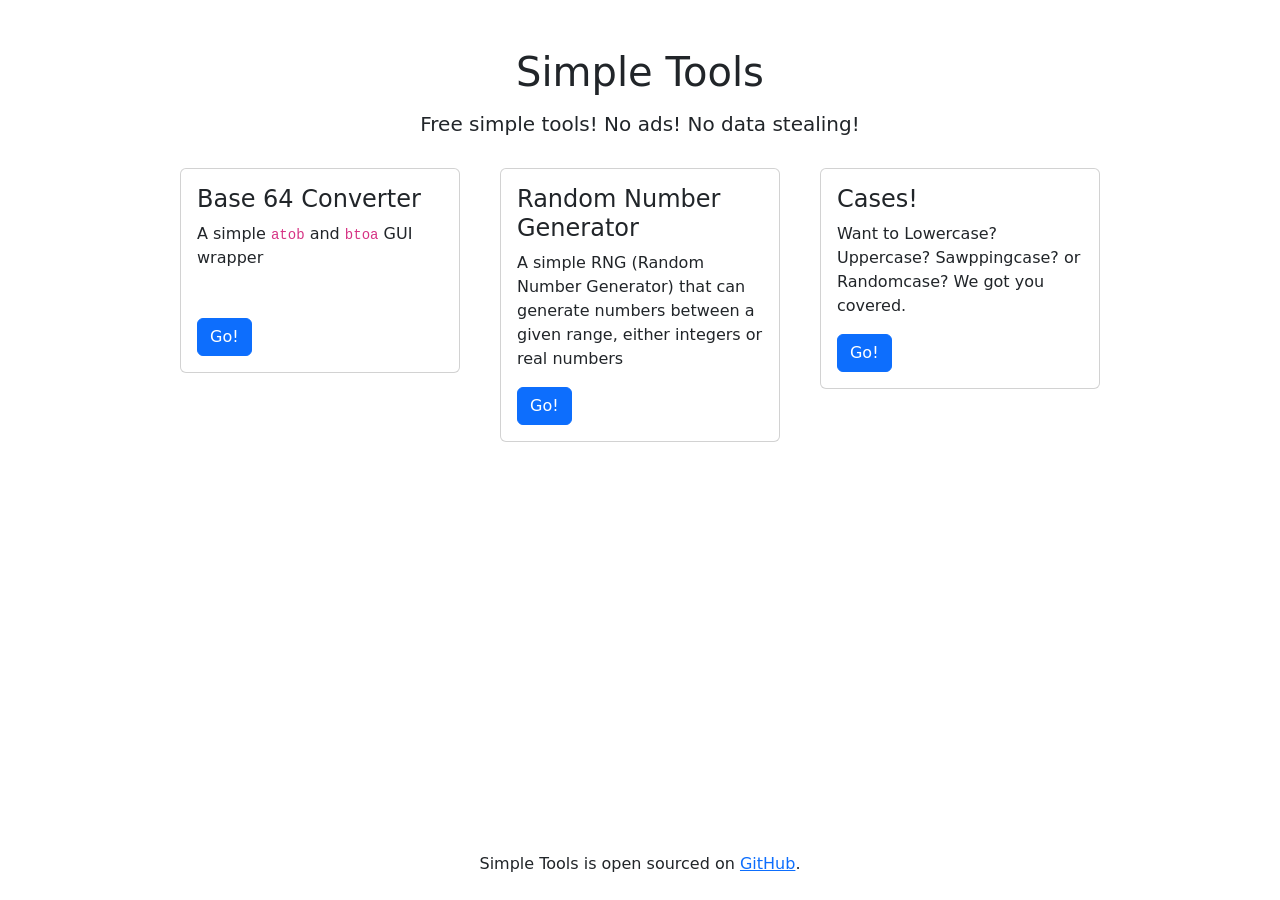
<file: index.html>
<!DOCTYPE html>
<html style="color-scheme: dark light; min-height: 100%;">

<head>
    <!--please don't burn my eyes-->
    <script src="auto_dark.js"></script>
    <meta name="color-scheme" content="dark light">
    <meta name="viewport" content="width=device-width, initial-scale=1.0">
    <link href="style.css" rel="stylesheet">
    <link href="https://cdn.jsdelivr.net/npm/bootstrap@5.3.3/dist/css/bootstrap.min.css" rel="stylesheet">
    <link rel="stylesheet" href="https://cdn.jsdelivr.net/npm/bootstrap-icons@1.11.3/font/bootstrap-icons.min.css">
    <script src="https://cdn.jsdelivr.net/npm/bootstrap@5.3.3/dist/js/bootstrap.bundle.min.js"></script>
    <title>Simple Tools</title>
</head>

<body class="d-flex flex-column min-vh-100" style="overflow-x: hidden;">
    <noscript>
        <h1>JavaScript is required for the most part of the site. As all tools are written to work locally.</h1>
    </noscript>
    <h1 class="p-5 pb-2 text-center">
        Simple Tools
    </h1>
    <h2 class="h5 pb-2 text-center">Free simple tools! No ads! No data stealing!</h2>
    <main class="m-2 row w-sm-75 mx-auto flex-grow-1">
        <div class="col-lg-4 col-md-6 col-sm-12">
            <div class="card m-2">
                <div class="card-body">
                    <h4 class="card-title">Base 64 Converter</h4>
                    <p class="card-text" style="min-height: 5rem;">A simple <code>atob</code> and <code>btoa</code> GUI wrapper</p>
                    <a href="pages/b64.html" class="btn btn-primary">Go!</a>
                </div>
            </div>
        </div>
        <div class="col-lg-4 col-md-6 col-sm-12">
            <div class="card m-2">
                <div class="card-body">
                    <h4 class="card-title">Random Number Generator</h4>
                    <p class="card-text" style="min-height: 5rem;">A simple RNG (Random Number Generator) that can generate numbers between a given range, either integers or real numbers</p>
                    <a href="pages/rng.html" class="btn btn-primary">Go!</a>
                </div>
            </div>
        </div>
        <div class="col-lg-4 col-md-6 col-sm-12">
            <div class="card m-2">
                <div class="card-body">
                    <h4 class="card-title">Cases!</h4>
                    <p class="card-text" style="min-height: 5rem;">Want to Lowercase? Uppercase? Sawppingcase? or Randomcase? We got you covered.</p>
                    <a href="pages/cases.html" class="btn btn-primary">Go!</a>
                </div>
            </div>
        </div>
    </main>
    <footer class="mt-auto m-4 text-md-center">
        Simple Tools is open sourced on <a href="https://github.com/GetGet99/SimpleTools">GitHub</a>.
    </footer>
</body>

</html>
</file>
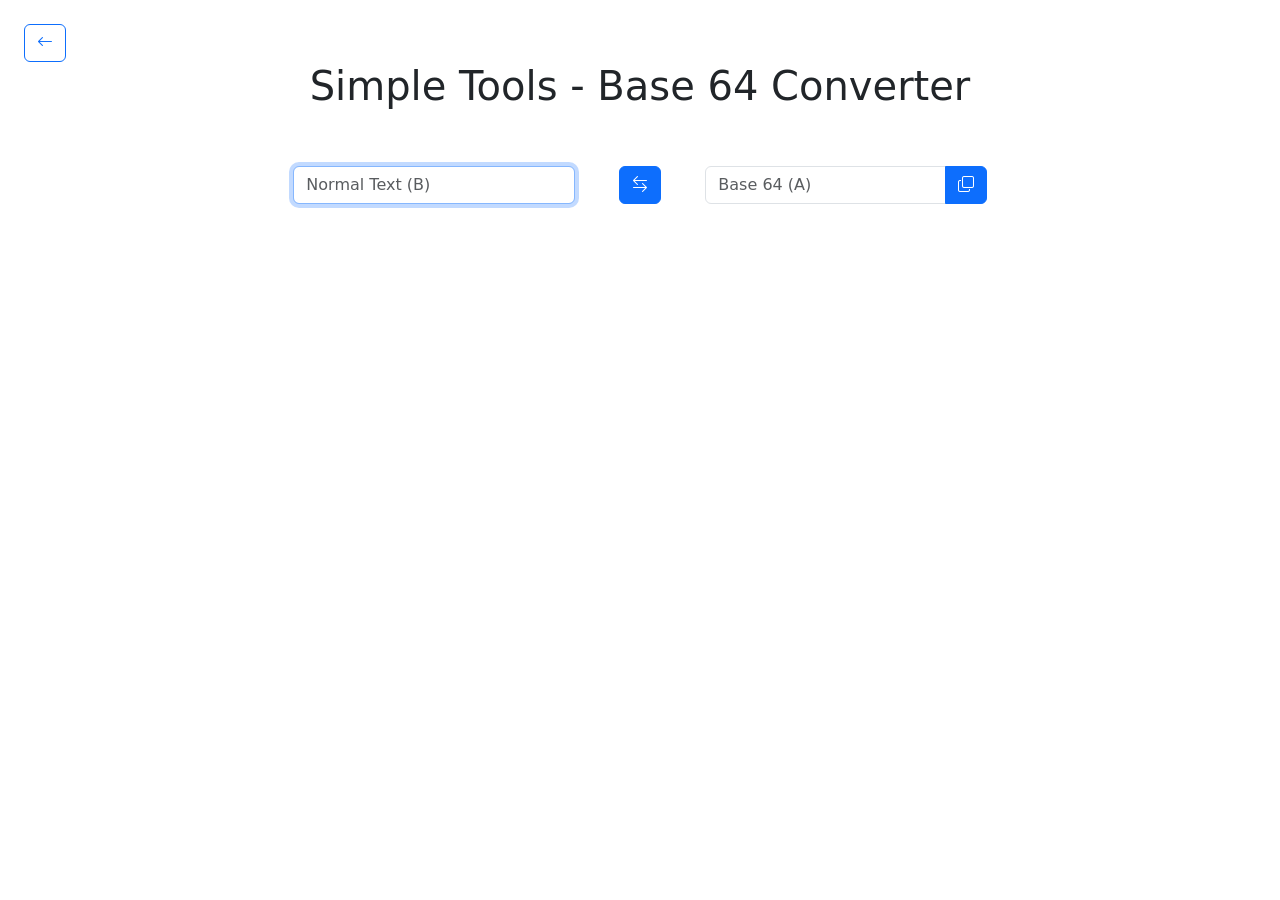
<file: pages/b64.html>
<!DOCTYPE html>
<html style="color-scheme: dark light;">

<head>
    <!--please don't burn my eyes-->
    <script src="../auto_dark.js"></script>
    <meta name="color-scheme" content="dark light">
    <meta name="viewport" content="width=device-width, initial-scale=1.0">
    <link href="../style.css" rel="stylesheet">
    <link href="https://cdn.jsdelivr.net/npm/bootstrap@5.3.3/dist/css/bootstrap.min.css" rel="stylesheet">
    <link rel="stylesheet" href="https://cdn.jsdelivr.net/npm/bootstrap-icons@1.11.3/font/bootstrap-icons.min.css">
    <script src="https://cdn.jsdelivr.net/npm/bootstrap@5.3.3/dist/js/bootstrap.bundle.min.js"></script>
    <title>Base 64 Converter</title>
</head>

<body>
    <noscript>
        <a href="../">Back to home</a>
    </noscript>
    <main id="main">
        <div class="row m-2 m-sm-0">
            <div class="col-md text-lg-center align-content-center" style="text-align: right !important;">
                <input class="form-control d-inline-block w-sm-50" type="text" placeholder="Normal Text (B)" id="lefttb" autocomplete="off" />
            </div>
            <div class="col-md-1 text-center align-content-center my-4 my-sm-0">
                <button class="btn btn-primary" id="switchbtn">
                    <i class="bi bi-arrow-left-right"></i>
                </button>
            </div>
            <div class="col-md align-content-center">
                <div class="input-group w-sm-50">
                    <input class="form-control" type="text" placeholder="Base 64 (A)" id="righttb"
                        readonly="readonly" autocomplete="off" />
                    <button class="btn btn-primary" id="copybtn">
                        <i class="bi bi-copy"></i>
                    </button>
                </div>
            </div>
        </div>
    </main>
    <div class="modal" id="errormodal">
        <div class="modal-dialog">
            <div class="modal-content">

                <!-- Modal Header -->
                <div class="modal-header">
                    <h4 class="modal-title">Error</h4>
                    <button type="button" class="btn-close" data-bs-dismiss="modal"></button>
                </div>

                <!-- Modal body -->
                <div class="modal-body" id="errortext">

                </div>

                <!-- Modal footer -->
                <div class="modal-footer">
                    <button type="button" class="btn btn-danger" data-bs-dismiss="modal">Okay</button>
                </div>

            </div>
        </div>
    </div>
</body>
<script src="../setup.js"></script>
<script src="b64.js"></script>

</html>
</file>
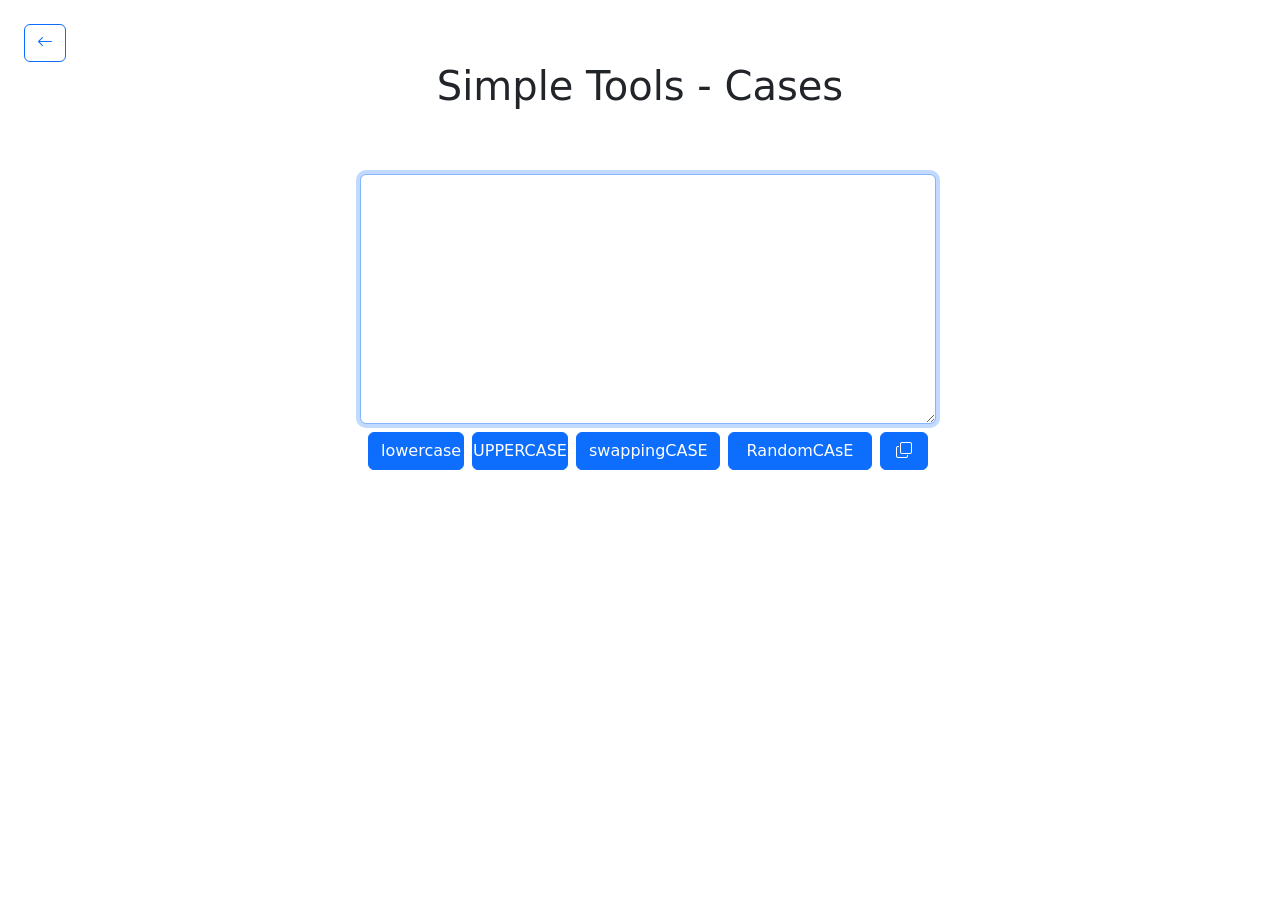
<file: pages/cases.html>
<!DOCTYPE html>
<html style="color-scheme: dark light;">

<head>
    <!--please don't burn my eyes-->
    <script src="../auto_dark.js"></script>
    <meta name="color-scheme" content="dark light">
    <meta name="viewport" content="width=device-width, initial-scale=1.0">
    <link href="../style.css" rel="stylesheet">
    <link href="https://cdn.jsdelivr.net/npm/bootstrap@5.3.3/dist/css/bootstrap.min.css" rel="stylesheet">
    <link rel="stylesheet" href="https://cdn.jsdelivr.net/npm/bootstrap-icons@1.11.3/font/bootstrap-icons.min.css">
    <script src="https://cdn.jsdelivr.net/npm/bootstrap@5.3.3/dist/js/bootstrap.bundle.min.js"></script>
    <title>Cases</title>
</head>

<body>
    <noscript>
        <a href="../index.html">Back to home</a>
    </noscript>
    <div class="d-flex">
        <main id="main" class="row mx-sm-auto" style="width: 100%; max-width: 600px;">
            <div class="col-12 m-2">
                <textarea id="inouttext" class="form-control mx-auto" style="resize: vertical; height: 250px;"
                    autocomplete="off"></textarea>
            </div>
            <div class="col-12 mx-2 row justify-content-center">
                <button id="lowercase" type="button" class="col-sm-2 btn btn-primary">lowercase</button>
                <button id="uppercase" type="button" class="col-sm-2 p-0 btn btn-primary mx-2 my-2 my-sm-0">UPPERCASE</button>
                <button id="swappingcase" type="button" class="col-sm-3 btn btn-primary">swappingCASE</button>
                <button id="randomcase" type="button" class="col-sm-3 btn btn-primary mx-2 my-2 my-sm-0">randomcase</button>
                <button id="copyBtn" class="col-sm-1 btn btn-primary">
                    <i class="bi bi-copy"></i>
                </button>
            </div>
        </main>
        <div class="modal" id="errormodal">
            <div class="modal-dialog">
                <div class="modal-content">

                    <!-- Modal Header -->
                    <div class="modal-header">
                        <h4 class="modal-title">Error</h4>
                        <button type="button" class="btn-close" data-bs-dismiss="modal"></button>
                    </div>

                    <!-- Modal body -->
                    <div class="modal-body" id="errortext">

                    </div>

                    <!-- Modal footer -->
                    <div class="modal-footer">
                        <button type="button" class="btn btn-danger" data-bs-dismiss="modal">Okay</button>
                    </div>

                </div>
            </div>
        </div>
    </div>
</body>
<script src="../setup.js"></script>
<script src="cases_export.js"></script><!--Requires RNG lib-->
<script src="cases.js"></script>

</html>
</file>
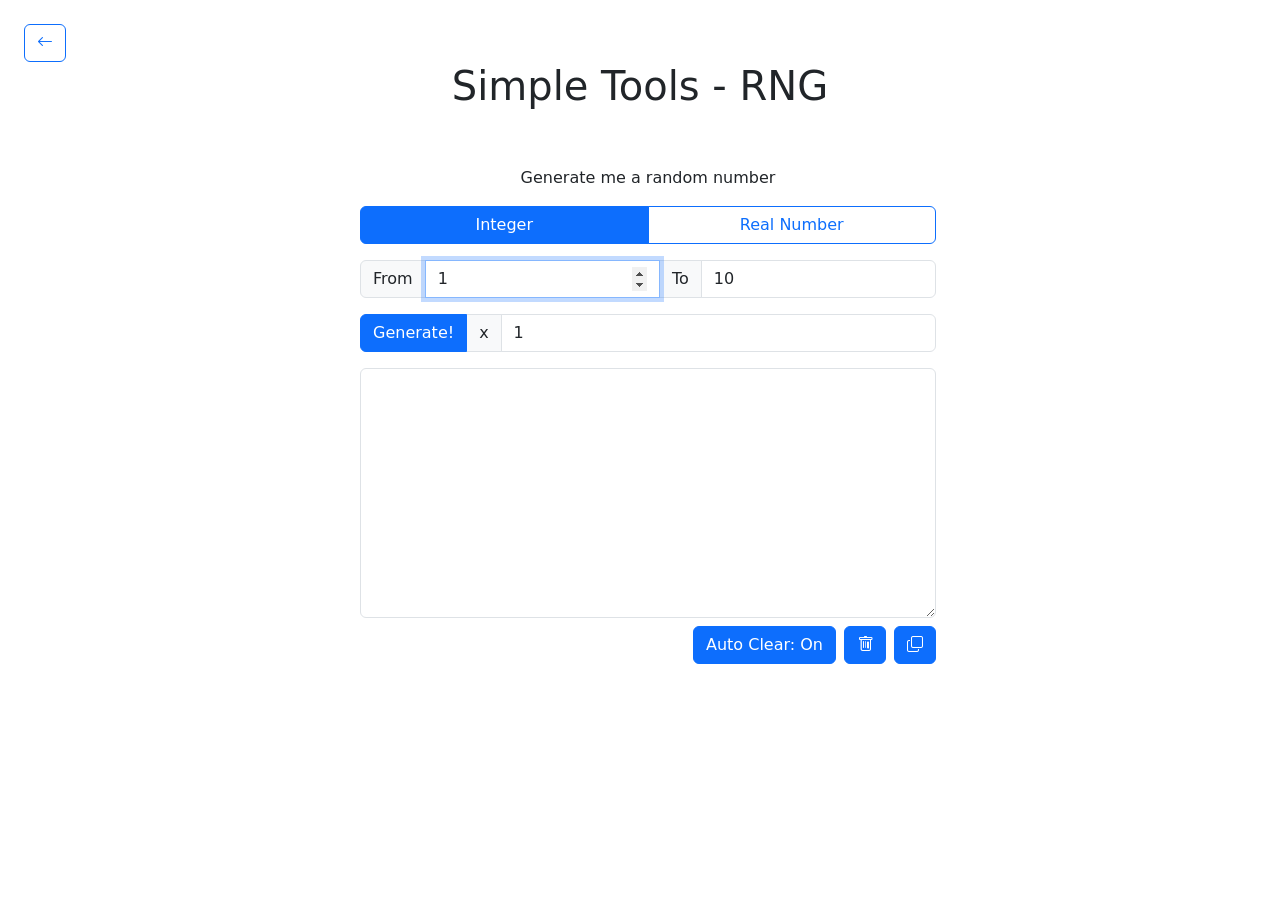
<file: pages/rng.html>
<!DOCTYPE html>
<html style="color-scheme: dark light;">

<head>
    <!--please don't burn my eyes-->
    <script src="../auto_dark.js"></script>
    <meta name="color-scheme" content="dark light">
    <meta name="viewport" content="width=device-width, initial-scale=1.0">
    <link href="../style.css" rel="stylesheet">
    <link href="https://cdn.jsdelivr.net/npm/bootstrap@5.3.3/dist/css/bootstrap.min.css" rel="stylesheet">
    <link rel="stylesheet" href="https://cdn.jsdelivr.net/npm/bootstrap-icons@1.11.3/font/bootstrap-icons.min.css">
    <script src="https://cdn.jsdelivr.net/npm/bootstrap@5.3.3/dist/js/bootstrap.bundle.min.js"></script>
    <title>RNG</title>
</head>

<body>
    <noscript>
        <a href="../index.html">Back to home</a>
    </noscript>
    <div class="d-flex">
        <main id="main" class="row mx-sm-auto" style="width: 100%; max-width: 600px;">
            <div class="col-12 mb-2 mx-2">
                <span class="text-center d-block">Generate me a random number</span>
            </div>
            <div class="col-12 m-2">
                <div class="btn-group w-100">
                    <button id="intModeBtn" type="button"
                        class="btn btn-primary dark-mode-text-white w-50">Integer</button>
                    <button id="floatModeBtn" type="button"
                        class="btn btn-outline-primary dark-mode-text-white w-50">Real
                        Number</button>
                </div>
            </div>
            <div class="col-12 m-2">
                <div class="input-group mx-auto">
                    <span class="input-group-text">From</span>
                    <input id="fromtb" type="number" class="form-control" placeholder="From" value="1" autocomplete="off">
                    <span class="input-group-text">To</span>
                    <input id="totb" type="number" class="form-control" placeholder="To" value="10" autocomplete="off">
                </div>
            </div>
            <div class="col-12 m-2">
                <div class="input-group mx-auto">
                    <button id="genBtn" class="btn btn-primary mx-auto">Generate!</button>
                    <span class="input-group-text">x</span>
                    <input id="genCounttb" type="number" class="form-control" placeholder="Number of random numbers"
                        value="1" autocomplete="off">
                </div>
            </div>
            <div class="col-12 m-2">
                <textarea id="output" class="form-control mx-auto" style="resize: vertical; height: 250px;"
                    readonly autocomplete="off"></textarea>
            </div>
            <div class="col-12 mx-2 d-flex justify-content-end">
                <button id="autoClearBtn" type="button"
                    class="btn btn-primary dark-mode-text-white">Auto Clear: On</button>
                <button id="clearBtn" class="btn btn-primary mx-2">
                    <i class="bi bi-trash"></i>
                </button>
                <button id="copyBtn" class="btn btn-primary">
                    <i class="bi bi-copy"></i>
                </button>
            </div>
        </main>
        <div class="modal" id="errormodal">
            <div class="modal-dialog">
                <div class="modal-content">

                    <!-- Modal Header -->
                    <div class="modal-header">
                        <h4 class="modal-title">Error</h4>
                        <button type="button" class="btn-close" data-bs-dismiss="modal"></button>
                    </div>

                    <!-- Modal body -->
                    <div class="modal-body" id="errortext">

                    </div>

                    <!-- Modal footer -->
                    <div class="modal-footer">
                        <button type="button" class="btn btn-danger" data-bs-dismiss="modal">Okay</button>
                    </div>

                </div>
            </div>
        </div>
    </div>
</body>
<script src="../setup.js"></script>
<script src="rng_export.js"></script><!--Requires RNG lib-->
<script src="rng.js"></script>

</html>
</file>
<file: style.css>
@media (prefers-color-scheme: dark) {
    .dark-mode-text-white {
        color: white !important;
    }
}
@media (min-width: 576px) {
    .w-sm-75 {
        width: 75% !important;
    }
    .w-sm-50 {
        width: 50% !important;
    }
    .w-sm-25 {
        width: 25% !important;
    }
}
</file>
